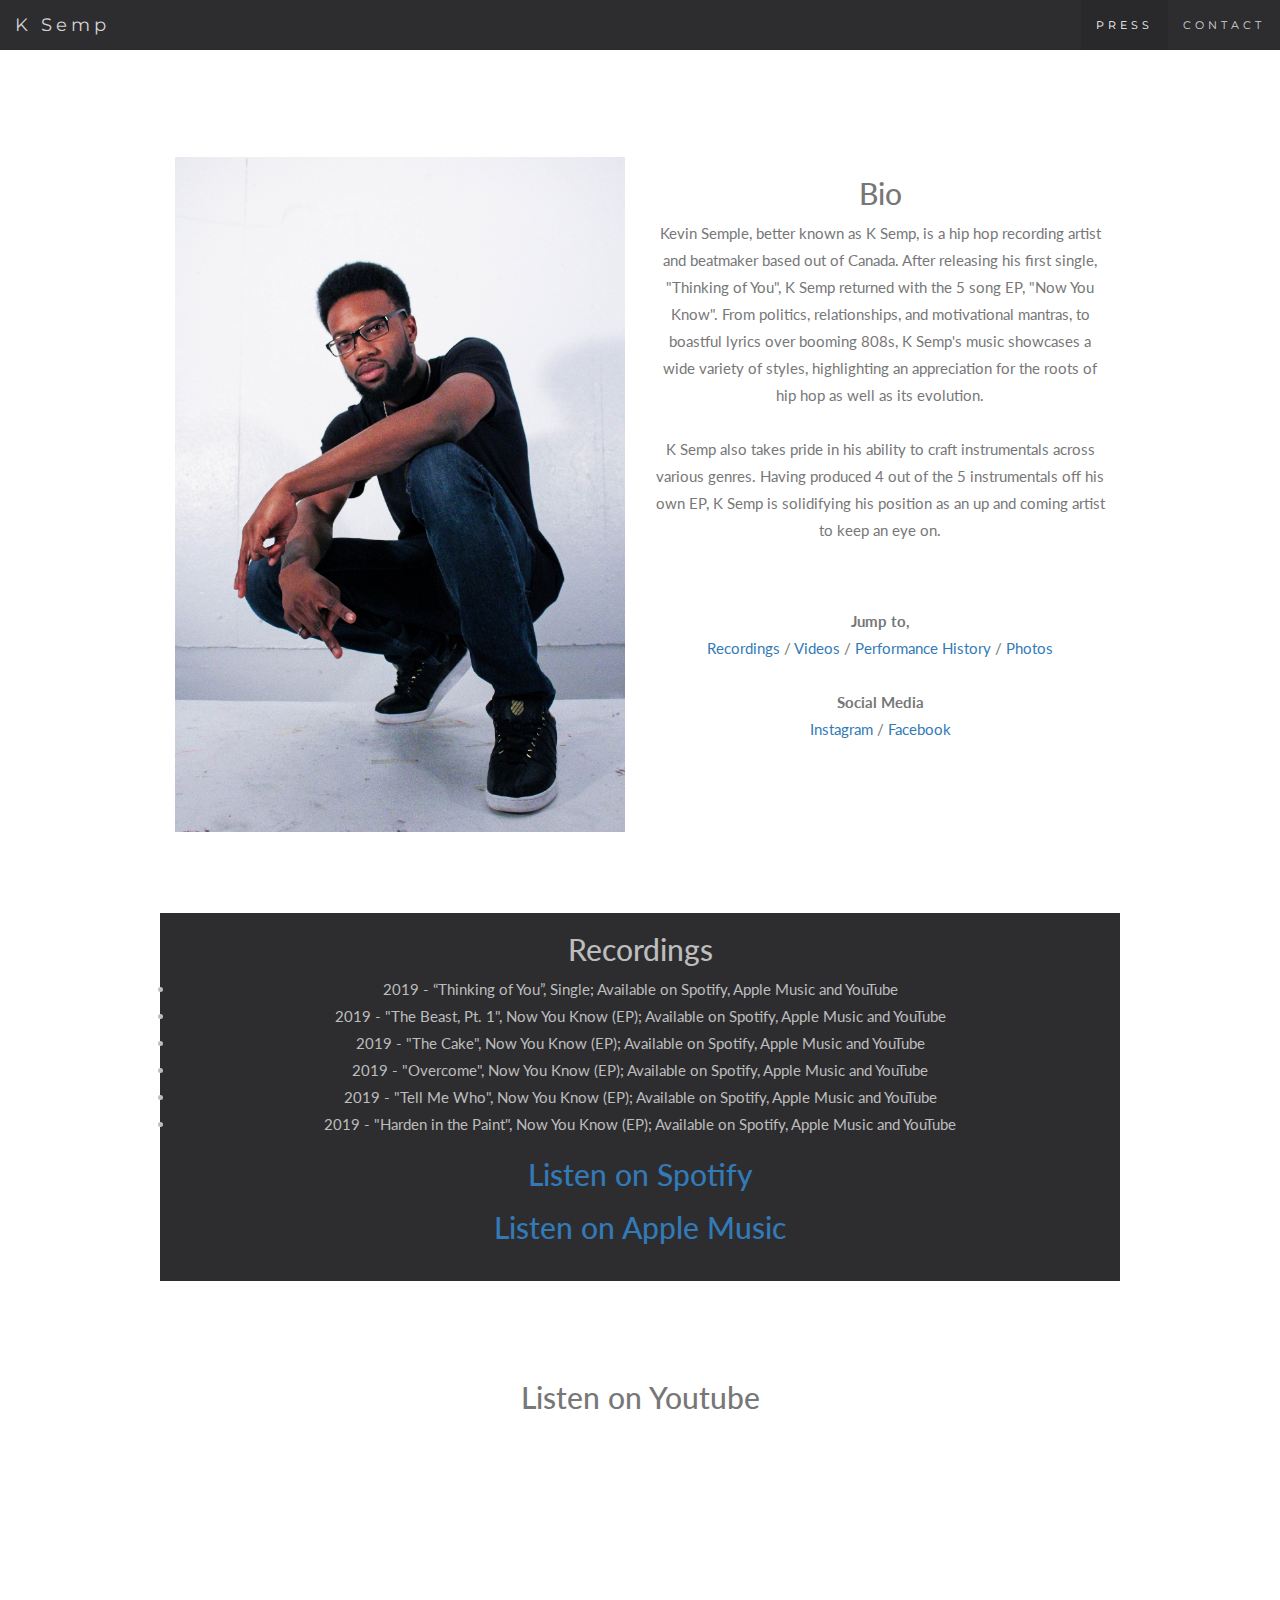
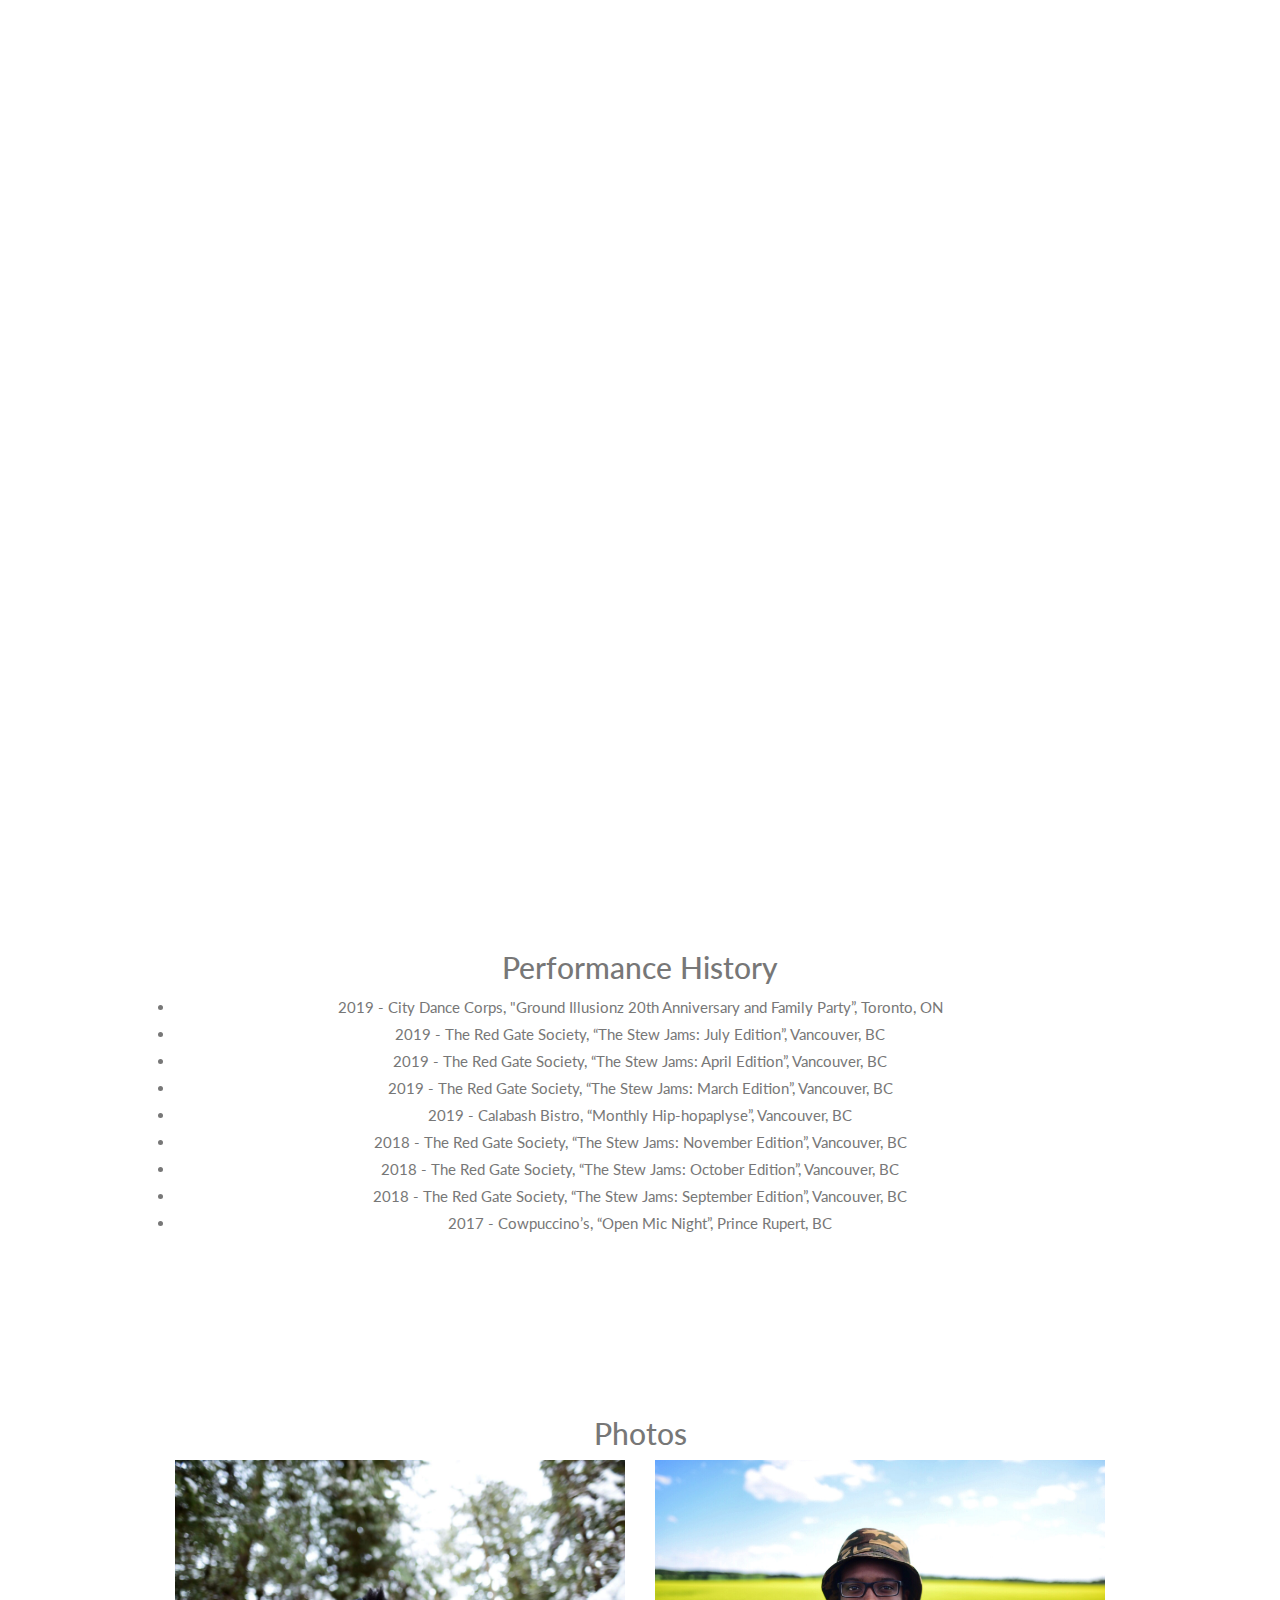
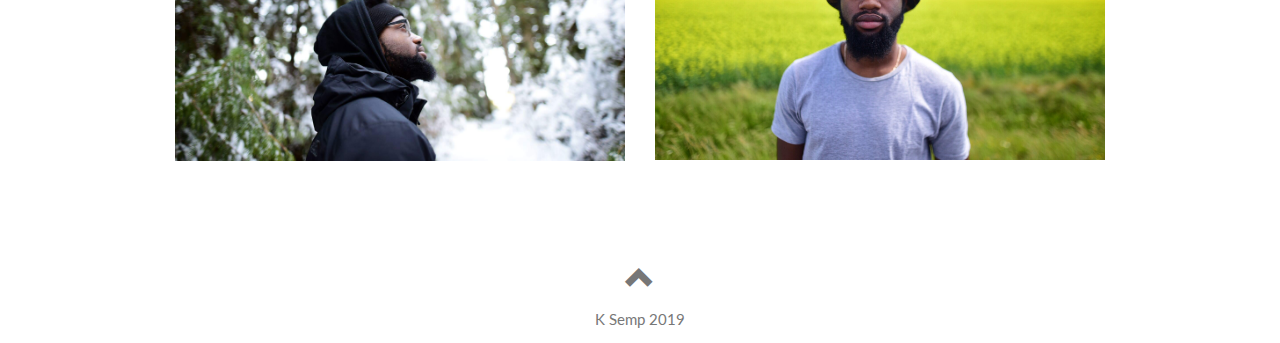
<file: press.html>
<!DOCTYPE html>
<html lang="en">
<head>
  <!-- Global site tag (gtag.js) - Google Analytics -->
  <script async src="https://www.googletagmanager.com/gtag/js?id=UA-152892493-1"></script>
  <script>
    window.dataLayer = window.dataLayer || [];
    function gtag(){dataLayer.push(arguments);}
    gtag('js', new Date());

    gtag('config', 'UA-152892493-1');
  </script>
  <!-- Google Tag Manager -->
  <script>(function(w,d,s,l,i){w[l]=w[l]||[];w[l].push({'gtm.start':
  new Date().getTime(),event:'gtm.js'});var f=d.getElementsByTagName(s)[0],
  j=d.createElement(s),dl=l!='dataLayer'?'&l='+l:'';j.async=true;j.src=
  'https://www.googletagmanager.com/gtm.js?id='+i+dl;f.parentNode.insertBefore(j,f);
  })(window,document,'script','dataLayer','GTM-WPF6SCK');</script>
  <!-- End Google Tag Manager -->

  <title>K Semp: Electronic Press Kit</title>
  <meta charset="utf-8">
  <meta name="viewport" content="width=device-width, initial-scale=1">
  <link rel="stylesheet" href="https://maxcdn.bootstrapcdn.com/bootstrap/3.4.0/css/bootstrap.min.css">
  <link href="https://fonts.googleapis.com/css?family=Lato" rel="stylesheet" type="text/css">
  <link href="https://fonts.googleapis.com/css?family=Montserrat" rel="stylesheet" type="text/css">
  <script src="https://ajax.googleapis.com/ajax/libs/jquery/3.4.1/jquery.min.js"></script>
  <script src="https://maxcdn.bootstrapcdn.com/bootstrap/3.4.0/js/bootstrap.min.js"></script>
  <link rel="stylesheet" href="css/styles.css">
</head>
<body id="home" data-spy="scroll" data-target=".navbar" data-offset="50">
  <!-- Google Tag Manager (noscript) -->
  <noscript><iframe src="https://www.googletagmanager.com/ns.html?id=GTM-WPF6SCK"
    height="0" width="0" style="display:none;visibility:hidden"></iframe></noscript>
  <!-- End Google Tag Manager (noscript) -->

<nav class="navbar navbar-default navbar-fixed-top">
  <div class="container-fluid">
    <div class="navbar-header">
      <button type="button" class="navbar-toggle" data-toggle="collapse" data-target="#myNavbar">
        <span class="icon-bar"></span>
        <span class="icon-bar"></span>
        <span class="icon-bar"></span>
      </button>
      <a class="navbar-brand" href="https://www.ksempmusic.com/">K Semp</a>
    </div>
    <div class="collapse navbar-collapse" id="myNavbar">
      <ul class="nav navbar-nav navbar-right">
        <li><a href="#press">PRESS</a></li>
        <li><a href="mailto:ksempmusic@gmail.com">CONTACT</a></li>
      </ul>
    </div>
  </div>
</nav>

<!-- Container  -->
<div id="press" class="container text-center">
  <br>
  <div class="row" >
    <div class="col-lg-6">
      <img src="images/ksemp_kswiss.jpg" class="img-responsive" alt="ksemp_photo" height="300">
      <br><br>
    </div>

    <div class="col-lg-6">
      <h2>Bio </h2>
      <p>Kevin Semple, better known as K Semp, is a hip hop recording artist and beatmaker based out of Canada.
        After releasing his first single, "Thinking of You", K Semp returned with the 5 song EP, "Now You Know".
        From politics, relationships, and motivational mantras, to boastful lyrics over booming 808s, K Semp's music
        showcases a wide variety of styles, highlighting an appreciation for the roots of hip hop as well as its evolution.
        <br><br>
        K Semp also takes pride in his ability to craft instrumentals across various genres.
        Having produced 4 out of the 5 instrumentals off his own EP, K Semp is solidifying his position as an up and coming artist to keep an eye on.
      </p>
      <br><br>
      <p>
        <strong>Jump to,</strong><br>
        <a href="#recordings">Recordings</a> /
        <a href="#videos">Videos</a> /
        <a href="#performance_history">Performance History</a> /
        <a href="#photos">Photos</a>
        <br><br>
        <strong>Social Media</strong><br>
        <a href="https://www.instagram.com/ksempmusic/">Instagram
        </a> /
        <a href="https://www.facebook.com/ksempmusic/">Facebook
        </a>
      </p>
    </div>
  </div>
  <br>

  <div id="recordings" class="row bg-1">
    <div class="col-lg-12">
      <h2>Recordings</h2>
      <li>2019 - “Thinking of You”, Single; Available on Spotify, Apple Music and YouTube</li>
      <li>2019 - "The Beast, Pt. 1", Now You Know (EP); Available on Spotify, Apple Music and YouTube</li>
      <li>2019 - "The Cake", Now You Know (EP); Available on Spotify, Apple Music and YouTube</li>
      <li>2019 - "Overcome", Now You Know (EP); Available on Spotify, Apple Music and YouTube</li>
      <li>2019 - "Tell Me Who", Now You Know (EP); Available on Spotify, Apple Music and YouTube</li>
      <li>2019 - "Harden in the Paint", Now You Know (EP); Available on Spotify, Apple Music and YouTube</li>


      <div class="row">
        <div class="col-sm-12">
          <h2><a href="https://open.spotify.com/artist/5McMqSjh87s3okoVkNvGfn?si=zklz0J9BRtqtl5MrqnMbRA"
            class="text-center">Listen on Spotify<br>
          </a></h2>
          <h2><a href="https://music.apple.com/ca/artist/k-semp/1454126277"
            class="text-center">Listen on Apple Music
          </a></h2><br>
        </div>
      </div>
    </div>
  </div>
</div>

<!-- YouTube video Section -->
<div id="videos" class="yt_videos">
  <div class="row text-center">
    <h2>Listen on Youtube</h2>
    <div class="col-sm-6">
      <div class="embed-responsive embed-responsive-16by9">
        <iframe width="560" height="315" src="https://www.youtube.com/embed/KcEisutZg1Y" frameborder="0" allow="accelerometer; autoplay; encrypted-media; gyroscope; picture-in-picture" allowfullscreen></iframe>
      </div>
      <div class="embed-responsive embed-responsive-16by9">
        <iframe width="560" height="315" src="https://www.youtube.com/embed/hYiYTfKwzR4" frameborder="0" allow="accelerometer; autoplay; encrypted-media; gyroscope; picture-in-picture" allowfullscreen></iframe>
      </div>
      <div class="embed-responsive embed-responsive-16by9">
        <iframe width="560" height="315" src="https://www.youtube.com/embed/mu03nVRfwOo" frameborder="0" allow="accelerometer; autoplay; encrypted-media; gyroscope; picture-in-picture" allowfullscreen></iframe>
      </div>
    </div>
    <div class="col-sm-6">
      <div class="embed-responsive embed-responsive-16by9">
        <iframe width="560" height="315" src="https://www.youtube.com/embed/yHsAKSyRCXk" frameborder="0" allow="accelerometer; autoplay; encrypted-media; gyroscope; picture-in-picture" allowfullscreen></iframe>
      </div>
      <div class="embed-responsive embed-responsive-16by9">
        <iframe width="560" height="315" src="https://www.youtube.com/embed/QG_eN3cl8FQ" frameborder="0" allow="accelerometer; autoplay; encrypted-media; gyroscope; picture-in-picture" allowfullscreen></iframe>
      </div>
      <div class="embed-responsive embed-responsive-16by9">
        <iframe width="560" height="315" src="https://www.youtube.com/embed/vkQvKuB9pOs" frameborder="0" allow="accelerometer; autoplay; encrypted-media; gyroscope; picture-in-picture" allowfullscreen></iframe>
      </div>
    </div>
  </div>
</div>

<div id="performance_history" class="container text-center">
    <div class="row">
      <div class="col-lg-12">
      <h2>Performance History</h2>

      <li>2019 - City Dance Corps, "Ground Illusionz 20th Anniversary and Family Party”, Toronto, ON</li>
      <li>2019 - The Red Gate Society, “The Stew Jams: July Edition”, Vancouver, BC</li>
      <li>2019 - The Red Gate Society, “The Stew Jams: April Edition”, Vancouver, BC</li>
      <li>2019 - The Red Gate Society, “The Stew Jams: March Edition”, Vancouver, BC</li>
      <li>2019 - Calabash Bistro, “Monthly Hip-hopaplyse”, Vancouver, BC</li>
      <li>2018 - The Red Gate Society, “The Stew Jams: November Edition”, Vancouver, BC</li>
      <li>2018 - The Red Gate Society, “The Stew Jams: October Edition”, Vancouver, BC</li>
      <li>2018 - The Red Gate Society, “The Stew Jams: September Edition”, Vancouver, BC</li>
      <li>2017 - Cowpuccino’s, “Open Mic Night”, Prince Rupert, BC</li>
    </div>
  </div>
</div>

<div id="photos" class="container">
  <div class="row" >
    <h2 class="text-center">Photos</h2>
    <div class="col-lg-6">
      <img src="images/winter_headshot.PNG" class="img-responsive" alt="Ksemp_photo" height="600">
    </div>
    <div class="col-lg-6">
      <img src="images/greenfield.jpg" class="img-responsive" alt="Ksemp_photo" height="600">
    </div>
  </div>
</div>


<!-- Footer -->
<footer class="text-center" class="container">
  <h2><a class="up-arrow" href="#home" data-toggle="tooltip" title="TO TOP">
    <span class="glyphicon glyphicon-chevron-up"></span>
  </a></h2>
  <p>K Semp 2019</p>
</footer>

<script>
$(document).ready(function(){
  // Initialize Tooltip
  $('[data-toggle="tooltip"]').tooltip();

  // Add smooth scrolling to all links in navbar + footer link
  $(".navbar a, footer a[href='#myPage']").on('click', function(event) {

    // Make sure this.hash has a value before overriding default behavior
    if (this.hash !== "") {

      // Prevent default anchor click behavior
      event.preventDefault();

      // Store hash
      var hash = this.hash;

      // Using jQuery's animate() method to add smooth page scroll
      // The optional number (900) specifies the number of milliseconds it takes to scroll to the specified area
      $('html, body').animate({
        scrollTop: $(hash).offset().top
      }, 900, function(){

        // Add hash (#) to URL when done scrolling (default click behavior)
        window.location.hash = hash;
      });
    } // End if
  });
})
</script>

</body>
</html>
</file>
<file: css/styles.css>
body {
  font: 400 15px/1.8 Lato, sans-serif;
  color: #777;
  padding-top: 50px;
}
.container {
  padding: 80px 120px;
}
.person {
  border: 10px solid transparent;
  margin-bottom: 25px;
  width: 80%;
  height: 80%;
  opacity: 0.7;
}
.person:hover {
  border-color: #f1f1f1;
}
.carousel-inner img {
  /* -webkit-filter: grayscale(90%);
  filter: grayscale(90%); make all photos black and white
  width: 100%;  Set width to 100% */
  margin: auto;
}
.carousel-caption h3 {
  color: #fff !important;
}
@media (max-width: 600px) {
  .carousel-caption {
    display: none; /* Hide the carousel text when the screen is less than 600 pixels wide */
  }
  .container {
    padding: 80px 40px;
  }
}
.bg-1 {
  background: #2d2d30;
  color: #bdbdbd;
}
.bg-1 h3 {color: #fff;}
.list-group-item:first-child {
  border-top-right-radius: 0;
  border-top-left-radius: 0;
}
.list-group-item:last-child {
  border-bottom-right-radius: 0;
  border-bottom-left-radius: 0;
}
.thumbnail {
  padding: 0 0 15px 0;
  border: none;
  border-radius: 0;
}
.thumbnail p {
  margin-top: 15px;
  color: #555;
}
.btn {
  padding: 10px 20px;
  background-color: #333;
  color: #f1f1f1;
  border-radius: 0;
  transition: .2s;
}
.btn:hover, .btn:focus {
  border: 1px solid #333;
  background-color: #fff;
  color: #000;
}
.modal-header, h4, .close {
  background-color: #333;
  color: #fff !important;
  text-align: center;
  font-size: 30px;
}
.modal-header, .modal-body {
  padding: 40px 50px;
}
.nav-tabs li a {
  color: #777;
}
.navbar {
  font-family: Montserrat, sans-serif;
  margin-bottom: 0;
  background-color: #2d2d30;
  border: 0;
  font-size: 11px !important;
  letter-spacing: 4px;
}
.navbar li a, .navbar .navbar-brand {
  color: #d5d5d5 !important;
}
.navbar-nav li a:hover {
  color: #fff !important;
}
.navbar-nav li.active a {
  color: #fff !important;
  background-color: #29292c !important;
}
.navbar-default .navbar-toggle {
  border-color: transparent;
}
.open .dropdown-toggle {
  color: #fff;
  background-color: #555 !important;
}
.dropdown-menu li a {
  color: #000 !important;
}
.dropdown-menu li a:hover {
  background-color: red !important;
}
.yt_videos{
  margin-left: 40px;
  margin-right: 40px;
}
.embed-responsive {
  margin: 10px 20px;
}
footer {
  /*background-color: #2d2d30;*/
  color: #777;
}
footer a {
  color: #777;
}
footer a:hover {
  color: green;
  text-decoration: none;
}
.form-control {
  border-radius: 0;
}
textarea {
  resize: none;
}
</file>
